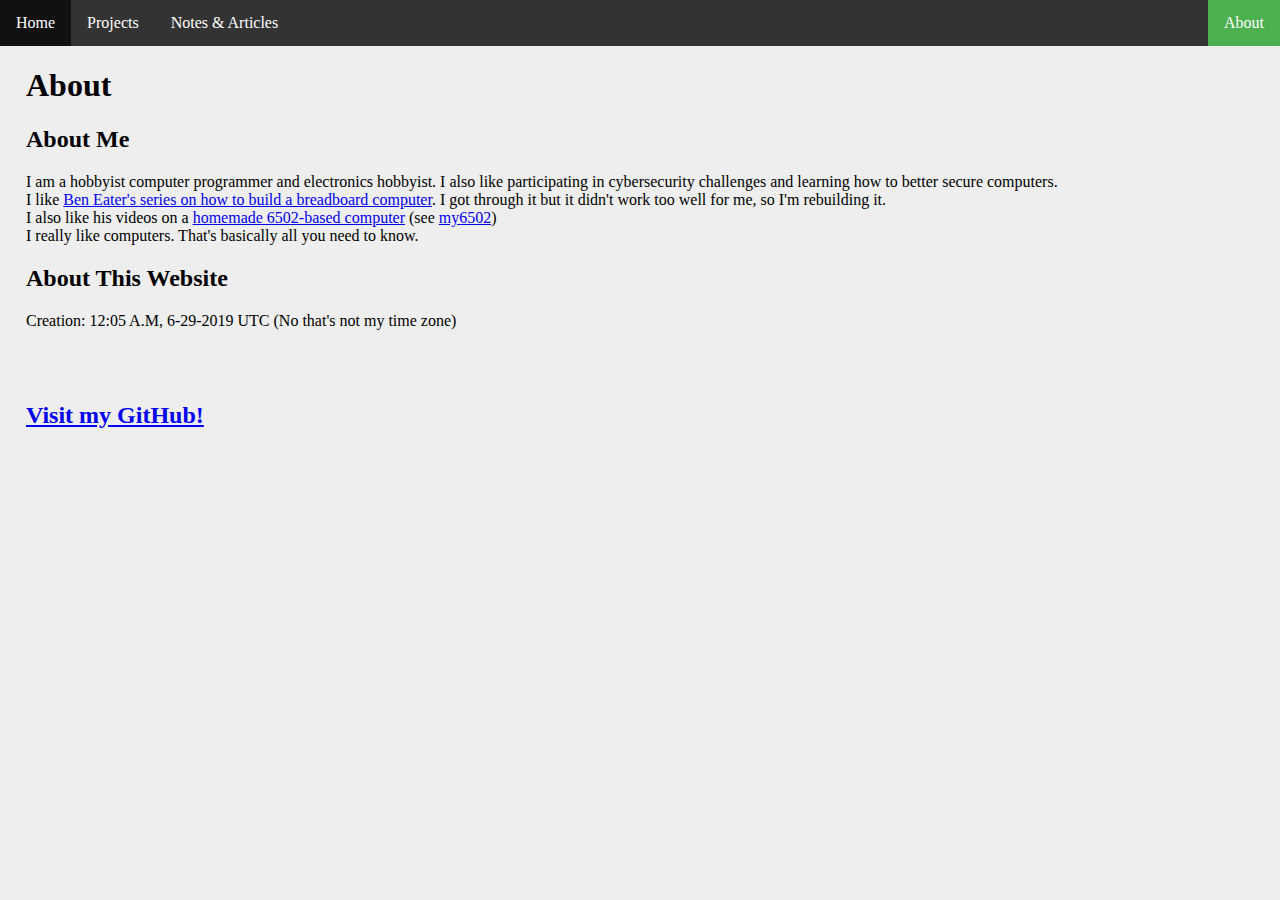
<file: about/index.html>
<!DOCTYPE html>
<html>
	<head>
		<meta charset="UTF-8">
		<meta name="viewport" content="width=device-width, initial-scale=1.0">
		<link rel="stylesheet" href="/mainstyle.css">
		<title>About | foliagecanine.github.io</title>
	</head>
	<body>
		<ul class="topnav">
		  <li><a href="/">Home</a></li>
		  <li><a href="/projects">Projects</a></li>
		  <li><a href="/notes-articles">Notes & Articles</a></li>
		  <li class="right"><a class="active" href="/about">About</a></li>
		</ul>
		<div class="content">
			<h1>About</h1>
			<h2>About Me</h2>			
			<p>
				I am a hobbyist computer programmer and electronics hobbyist. I also like participating in cybersecurity challenges and learning how to better secure computers.<br>
				I like <a href="https://www.youtube.com/playlist?list=PLowKtXNTBypGqImE405J2565dvjafglHU">Ben Eater's series on how to build a breadboard computer</a>. I got through it but it didn't work too well for me, so I'm rebuilding it.<br>
				I also like his videos on a <a href="https://www.youtube.com/watch?v=LnzuMJLZRdU&list=PLowKtXNTBypFbtuVMUVXNR0z1mu7dp7eH">homemade 6502-based computer</a> (see <a href="https://github.com/foliagecanine/my6502">my6502</a>)<br>
				I really like computers. That's basically all you need to know.</p>
			<h2>About This Website</h2>
			<p>Creation: 12:05 A.M, 6-29-2019 UTC (No that's not my time zone)</p>
			<br>
			<br>
			<h2><a href="https://github.com/foliagecanine">Visit my GitHub!</a></h2>
		</div>
	</body>
</html>
</file>
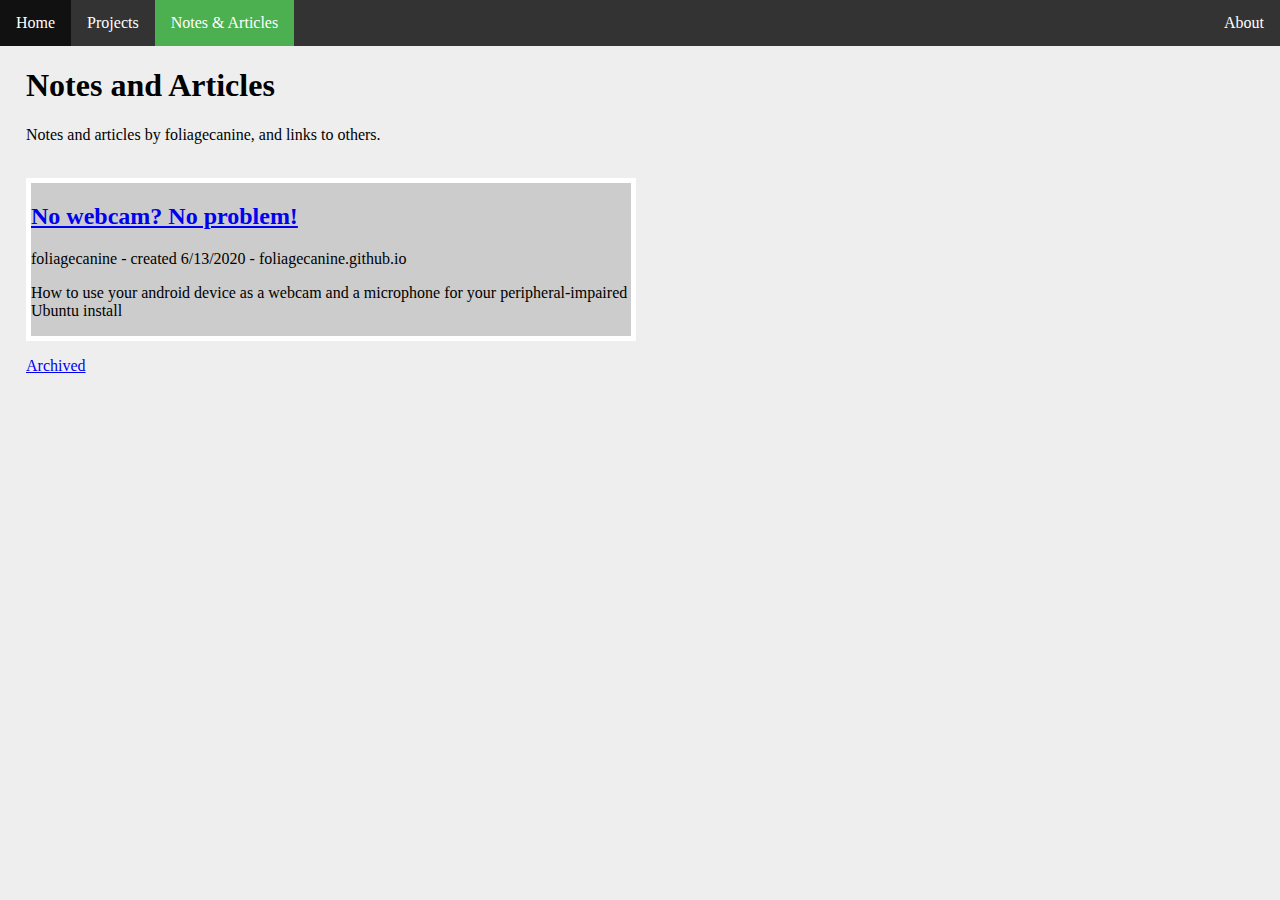
<file: notes-articles/index.html>
<!DOCTYPE html>
<html>
	<head>
		<meta charset="UTF-8">
		<meta name="viewport" content="width=device-width, initial-scale=1.0">
		<link rel="stylesheet" href="/mainstyle.css">
		<title>Notes & Articles | foliagecanine.github.io</title>
	</head>
	<body>
		<ul class="topnav">
		  <li><a href="/">Home</a></li>
		  <li><a href="/projects">Projects</a></li>
		  <li><a class="active" href="/notes-articles">Notes & Articles</a></li>
		  <li class="right"><a href="/about">About</a></li>
		</ul>
		<div class="content">
			<h1>Notes and Articles</h1>
			<p>Notes and articles by foliagecanine, and links to others.</p>
			<br>
			<div class="block-article">
				<a href="/notes-articles/articles/no-webcam-no-problem/"><h2>No webcam? No problem!</h2></a>
				<p>foliagecanine - created 6/13/2020 - foliagecanine.github.io</p>
				<p>How to use your android device as a webcam and a microphone for your peripheral-impaired Ubuntu install</p>
			</div>
			<p><a href="/notes-articles/archived">Archived</a></p>
		</div>
	</body>
</html>
</file>
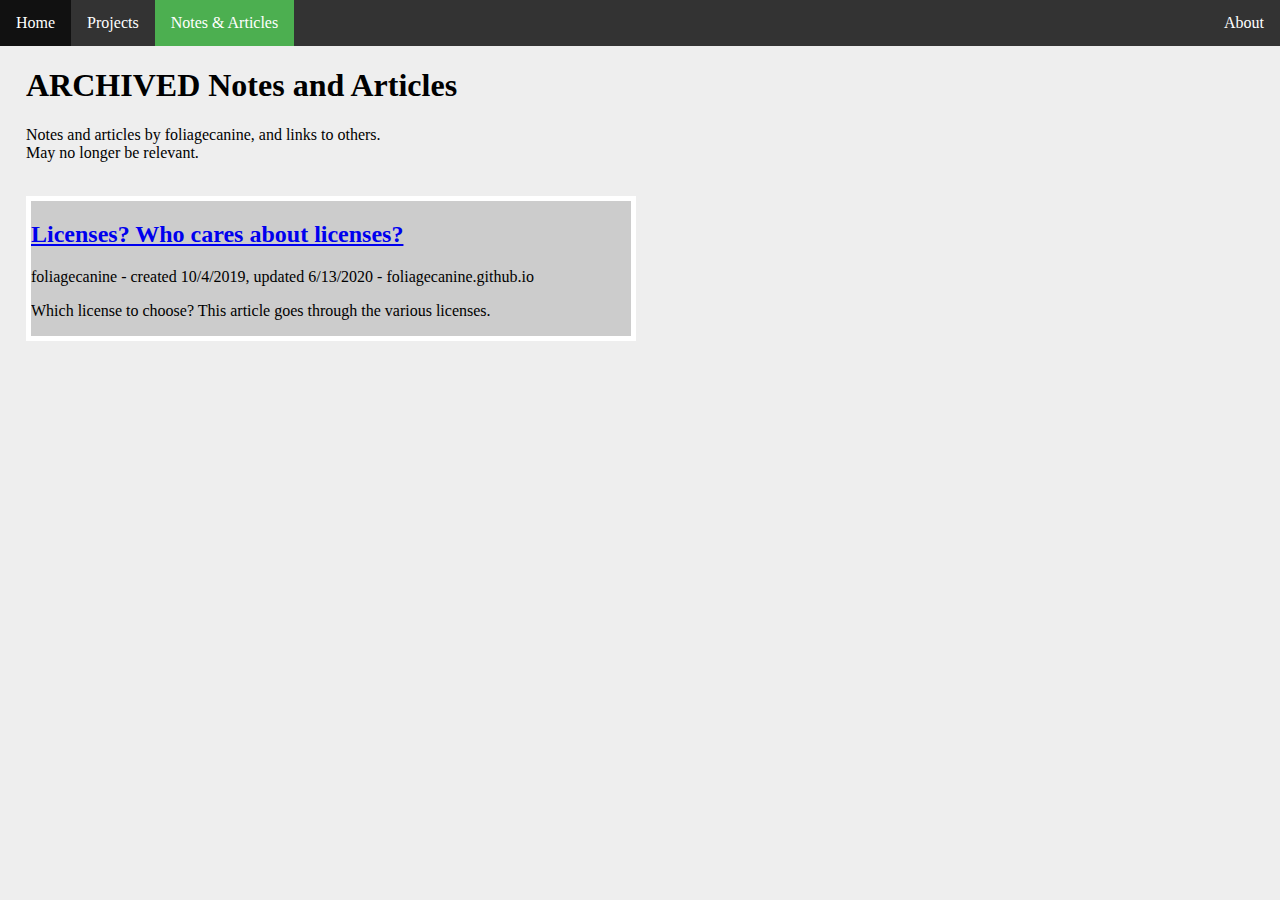
<file: notes-articles/archived/index.html>
<!DOCTYPE html>
<html>
	<head>
		<meta charset="UTF-8">
		<meta name="viewport" content="width=device-width, initial-scale=1.0">
		<link rel="stylesheet" href="/mainstyle.css">
		<title>Notes & Articles | foliagecanine.github.io</title>
	</head>
	<body>
		<ul class="topnav">
		  <li><a href="/">Home</a></li>
		  <li><a href="/projects">Projects</a></li>
		  <li><a class="active" href="/notes-articles">Notes & Articles</a></li>
		  <li class="right"><a href="/about">About</a></li>
		</ul>
		<div class="content">
			<h1>ARCHIVED Notes and Articles</h1>
      <p>
        Notes and articles by foliagecanine, and links to others.<br>
        May no longer be relevant.
      </p>
			<br>
			<div class="block-article">
				<a href="/notes-articles/articles/licenses/"><h2>Licenses? Who cares about licenses?</h2></a>
				<p>foliagecanine - created 10/4/2019, updated 6/13/2020 - foliagecanine.github.io</p>
				<p>Which license to choose? This article goes through the various licenses.</p>
			</div>
		</div>
	</body>
</html>
</file>
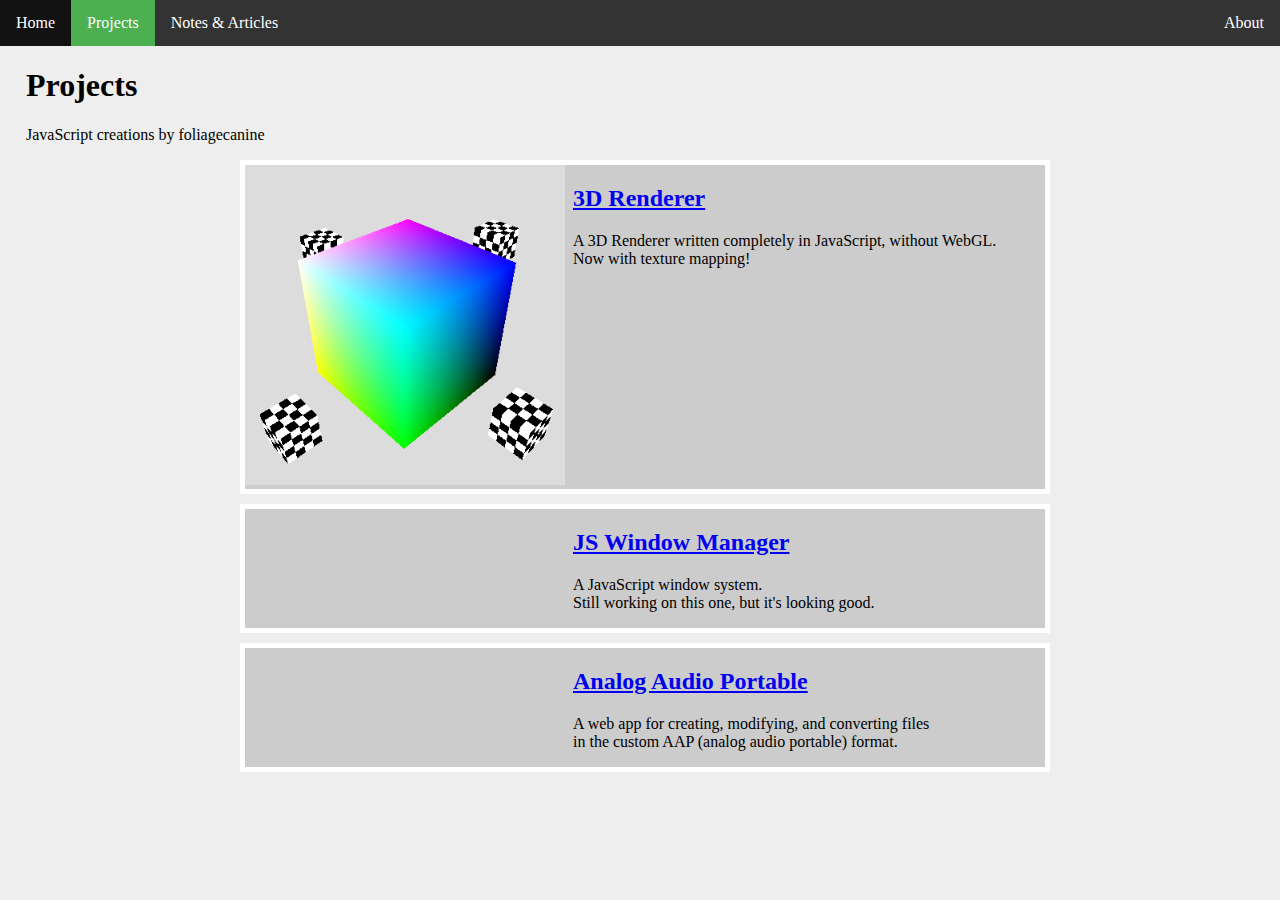
<file: projects/js-creations/index.html>
<!DOCTYPE html>
<html>
	<head>
		<meta charset="UTF-8">
		<meta name="viewport" content="width=device-width, initial-scale=1.0">
		<link rel="stylesheet" href="/mainstyle.css">
		<title>JS Creations | foliagecanine.github.io</title>
	</head>
	<body>
		<ul class="topnav">
		  <li><a href="/">Home</a></li>
		  <li><a class="active" href="/projects">Projects</a></li>
		  <li><a href="/notes-articles">Notes & Articles</a></li>
		  <li class="right"><a href="/about">About</a></li>
		</ul>
		<div class="content">
			<h1>Projects</h1>
			<p>JavaScript creations by foliagecanine<p>
			<div class="block-item">
				<div class="block-item-picture">
					<img class="block-item-picture-image" src="/projects/js-creations/3DJS.png">
				</div>
				<div class="block-item-text">
					<a href="https://editor.p5js.org/foliagecanine/sketches/UBl8X1PQ2"><h2>3D Renderer</h2></a>
					<p>
						A 3D Renderer written completely in JavaScript, without WebGL.<br>
						Now with texture mapping!
					</p>
				</div>
			</div>
			<div class="block-item">
				<div class="block-item-text">
					<a href="/projects/js-creations/js-window-manager"><h2>JS Window Manager</h2></a>
					<p>
						A JavaScript window system.<br>
						Still working on this one, but it's looking good.
					</p>
				</div>
			</div>
			<div class="block-item">
				<div class="block-item-text">
					<a href="/projects/js-creations/analog-audio-portable"><h2>Analog Audio Portable</h2></a>
					<p>
						A web app for creating, modifying, and converting files<br>
						in the custom AAP (analog audio portable) format.
					</p>
				</div>
			</div>
		</div>
	</body>
</html>
</file>
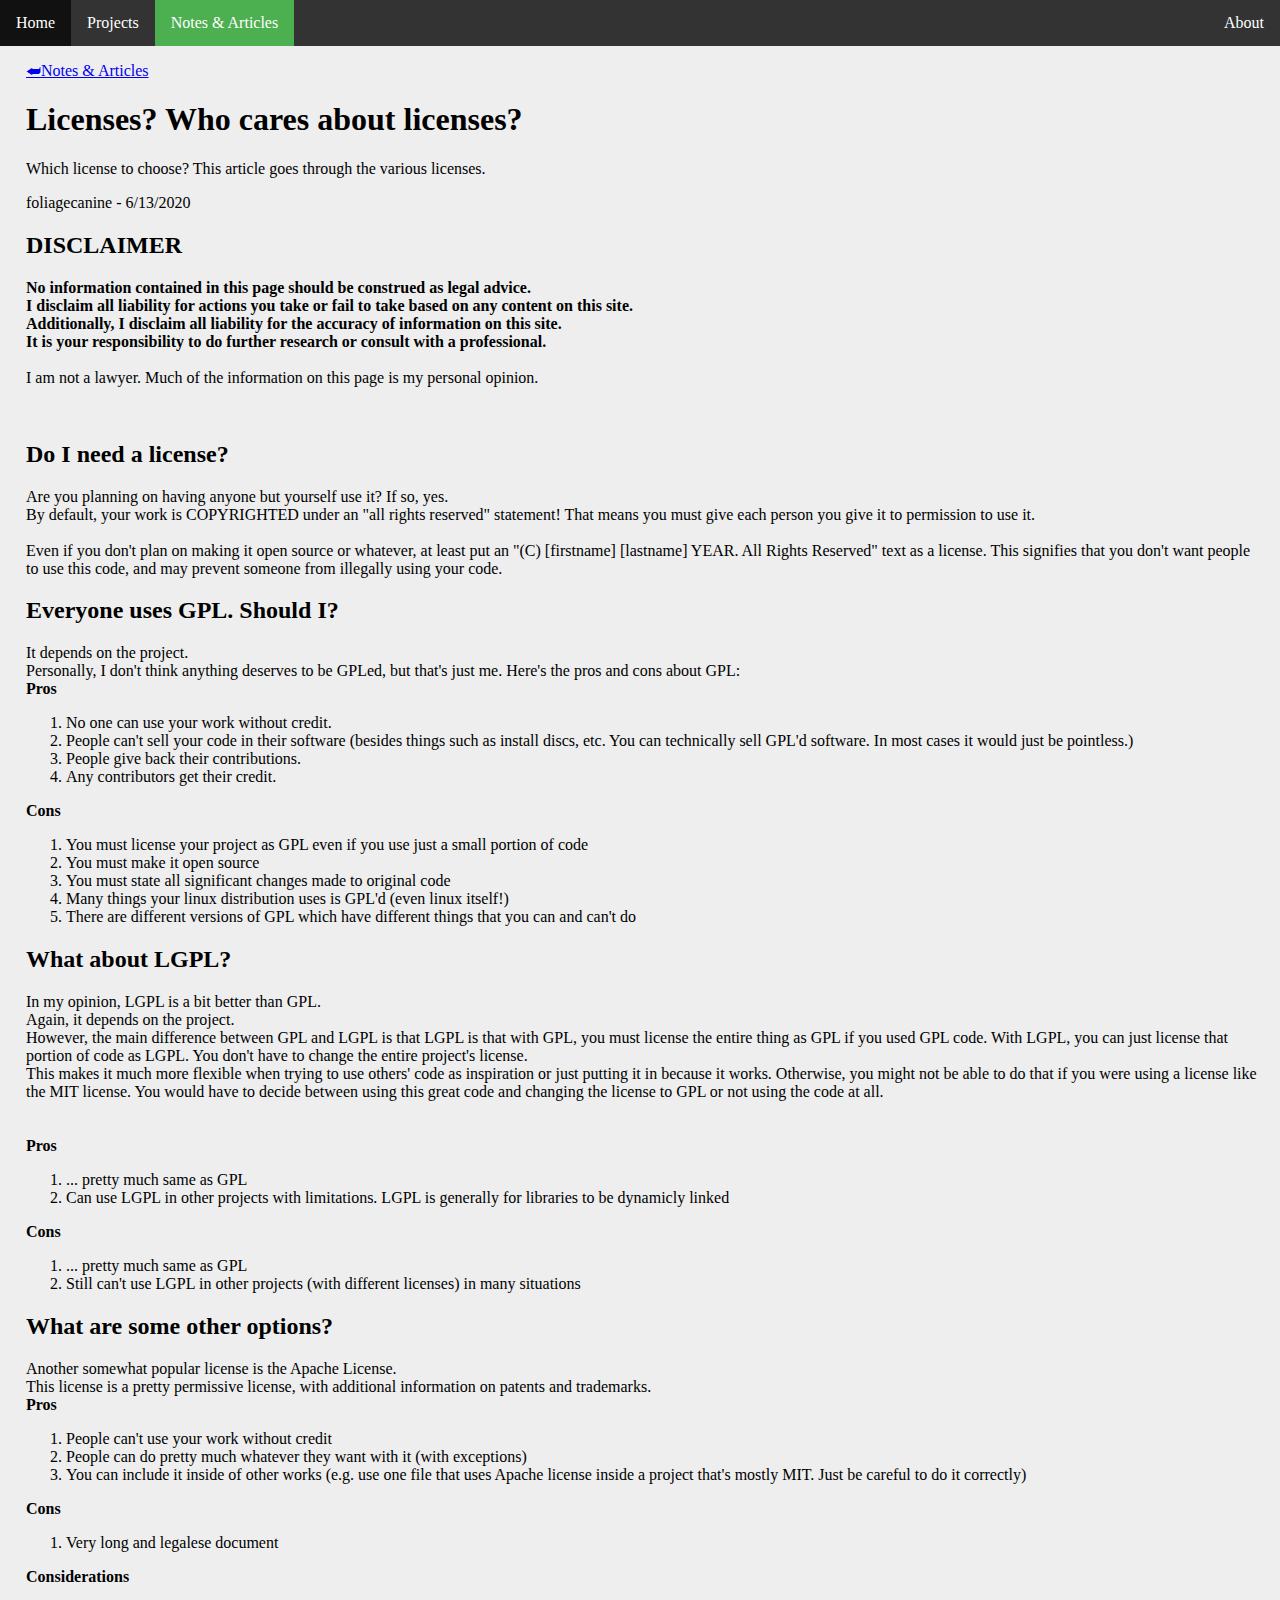
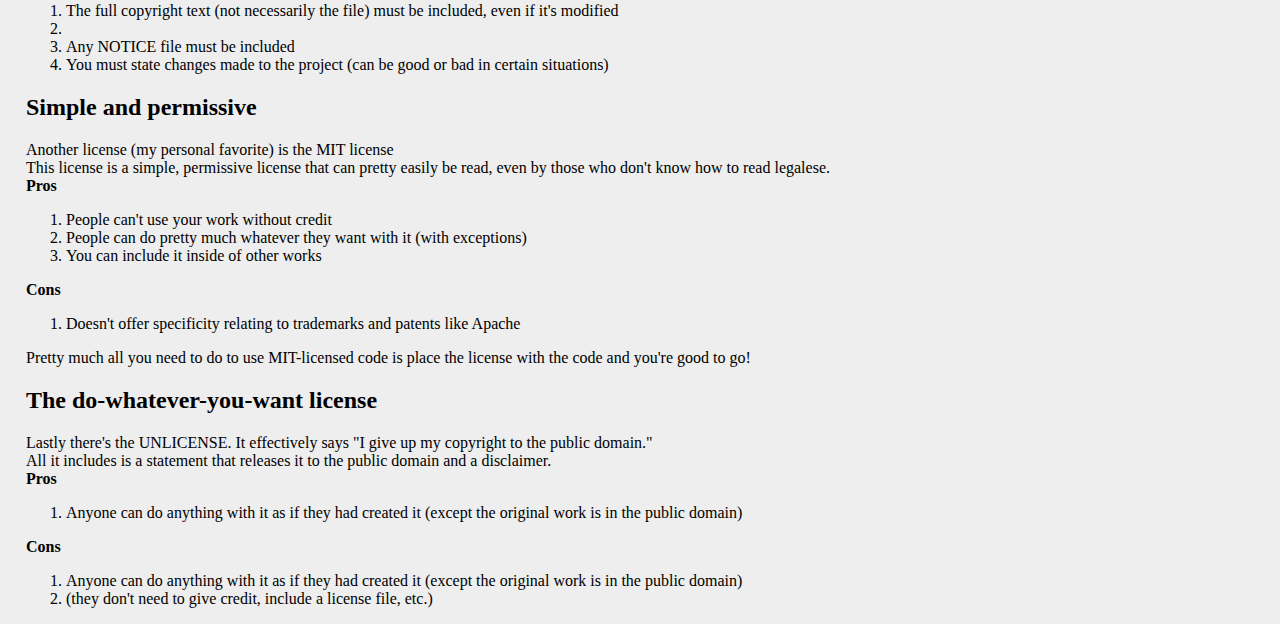
<file: notes-articles/articles/licenses/index.html>
<!DOCTYPE html>
<html>
	<head>
		<meta charset="UTF-8">
		<meta name="viewport" content="width=device-width, initial-scale=1.0">
		<link rel="stylesheet" href="/mainstyle.css">
		<title>Notes & Articles | foliagecanine.github.io</title>
	</head>
	<body>
		<ul class="topnav">
		  <li><a href="/">Home</a></li>
		  <li><a href="/projects">Projects</a></li>
		  <li><a class="active" href="/notes-articles">Notes & Articles</a></li>
		  <li class="right"><a href="/about">About</a></li>
		</ul>
		<div class="content">
			<div class="article">
				<p><a href="/notes-articles">⮨Notes & Articles</a></p>
				<h1>Licenses? Who cares about licenses?</h1>
				<p>Which license to choose? This article goes through the various licenses.</p>
				<byline>foliagecanine - 6/13/2020</byline>
				<br>
				<h2>DISCLAIMER</h2>
				<p><strong>
				No information contained in this page should be construed as legal advice.<br>
				I disclaim all liability for actions you take or fail to take based on any content on this site.<br>
				Additionally, I disclaim all liability for the accuracy of information on this site.<br>
				It is your responsibility to do further research or consult with a professional.
				</strong><br><br>
				I am not a lawyer. Much of the information on this page is my personal opinion.
				</p>
				<br>
				<h2>Do I need a license?</h2>
				<p>
					Are you planning on having anyone but yourself use it? If so, yes.<br>
					By default, your work is COPYRIGHTED under an "all rights reserved" statement! That means you must give each person you give it to permission to use it.<br>
					<br>
					Even if you don't plan on making it open source or whatever, at least put an "(C) [firstname] [lastname] YEAR. All Rights Reserved" text as a license. This signifies that you don't want people to use this code, and may prevent someone from illegally using your code.
				</p>
				<h2>Everyone uses GPL. Should I?</h2>
				<p>
					It depends on the project.<br>
					Personally, I don't think anything deserves to be GPLed, but that's just me.
					Here's the pros and cons about GPL:<br>
					<strong>Pros</strong>
					<ol>
						<li>No one can use your work without credit.</li>
						<li>People can't sell your code in their software (besides things such as install discs, etc. You can technically sell GPL'd software. In most cases it would just be pointless.)</li>
						<li>People give back their contributions.</li>
						<li>Any contributors get their credit.</li>
					</ol>
					<strong>Cons</strong>
					<ol>
						<li>You must license your project as GPL even if you use just a small portion of code</li>
						<li>You must make it open source</li>
						<li>You must state all significant changes made to original code</li>
						<li>Many things your linux distribution uses is GPL'd (even linux itself!)</li>
						<li>There are different versions of GPL which have different things that you can and can't do</li>
					</ol>
				</p>
				<h2>What about LGPL?</h2>
				<p>
					In my opinion, LGPL is a bit better than GPL.<br>
					Again, it depends on the project.<br>
					However, the main difference between GPL and LGPL is that LGPL is that with GPL, you must license the entire thing as GPL if you used GPL code. With LGPL, you can just license that portion of code as LGPL. You don't have to change the entire project's license.<br>
					This makes it much more flexible when trying to use others' code as inspiration or just putting it in because it works. Otherwise, you might not be able to do that if you were using a license like the MIT license. You would have to decide between using this great code and changing the license to GPL or not using the code at all.<br>
					<br><br>
					<strong>Pros</strong>
					<ol>
						<li>... pretty much same as GPL</li>
						<li>Can use LGPL in other projects with limitations. LGPL is generally for libraries to be dynamicly linked</li>
					</ol>
					<strong>Cons</strong>
					<ol>
						<li>... pretty much same as GPL</li>
						<li>Still can't use LGPL in other projects (with different licenses) in many situations</li>
					</ol>
				</p>
				<h2>What are some other options?</h2>
				<p>
					Another somewhat popular license is the Apache License.<br>
					This license is a pretty permissive license, with additional information on patents and trademarks.<br>
					<strong>Pros</strong>
					<ol>
						<li>People can't use your work without credit</li>
						<li>People can do pretty much whatever they want with it (with exceptions)</li>
						<li>You can include it inside of other works (e.g. use one file that uses Apache license inside a project that's mostly MIT. Just be careful to do it correctly)</li>
					</ol>
					<strong>Cons</strong>
					<ol>
						<li>Very long and legalese document</li>
					</ol>
					<strong>Considerations</strong>
					<ol>
						<li>The full copyright text (not necessarily the file) must be included, even if it's modified<li>
						<li>Any NOTICE file must be included</li>
						<li>You must state changes made to the project (can be good or bad in certain situations)</li>
					</ol>
				</p>
				<h2>Simple and permissive</h2>
				<p>
					Another license (my personal favorite) is the MIT license<br>
					This license is a simple, permissive license that can pretty easily be read, even by those who don't know how to read legalese.<br>
					<strong>Pros</strong>
					<ol>
						<li>People can't use your work without credit</li>
						<li>People can do pretty much whatever they want with it (with exceptions)</li>
						<li>You can include it inside of other works</li>
					</ol>
					<strong>Cons</strong>
					<ol>
						<li>Doesn't offer specificity relating to trademarks and patents like Apache</li>
					</ol>
					Pretty much all you need to do to use MIT-licensed code is place the license with the code and you're good to go!
				</p>
				<h2>The do-whatever-you-want license</h2>
				<p>
					Lastly there's the UNLICENSE. It effectively says "I give up my copyright to the public domain."<br>
					All it includes is a statement that releases it to the public domain and a disclaimer.<br>
					<strong>Pros</strong>
					<ol>
						<li>Anyone can do anything with it as if they had created it (except the original work is in the public domain)</li>
					</ol>
					<strong>Cons</strong>
					<ol>
						<li>Anyone can do anything with it as if they had created it (except the original work is in the public domain)</li>
						<li>(they don't need to give credit, include a license file, etc.)
					</ol>
				</p>
			</div>
		</div>
	</body>
</html>
</file>
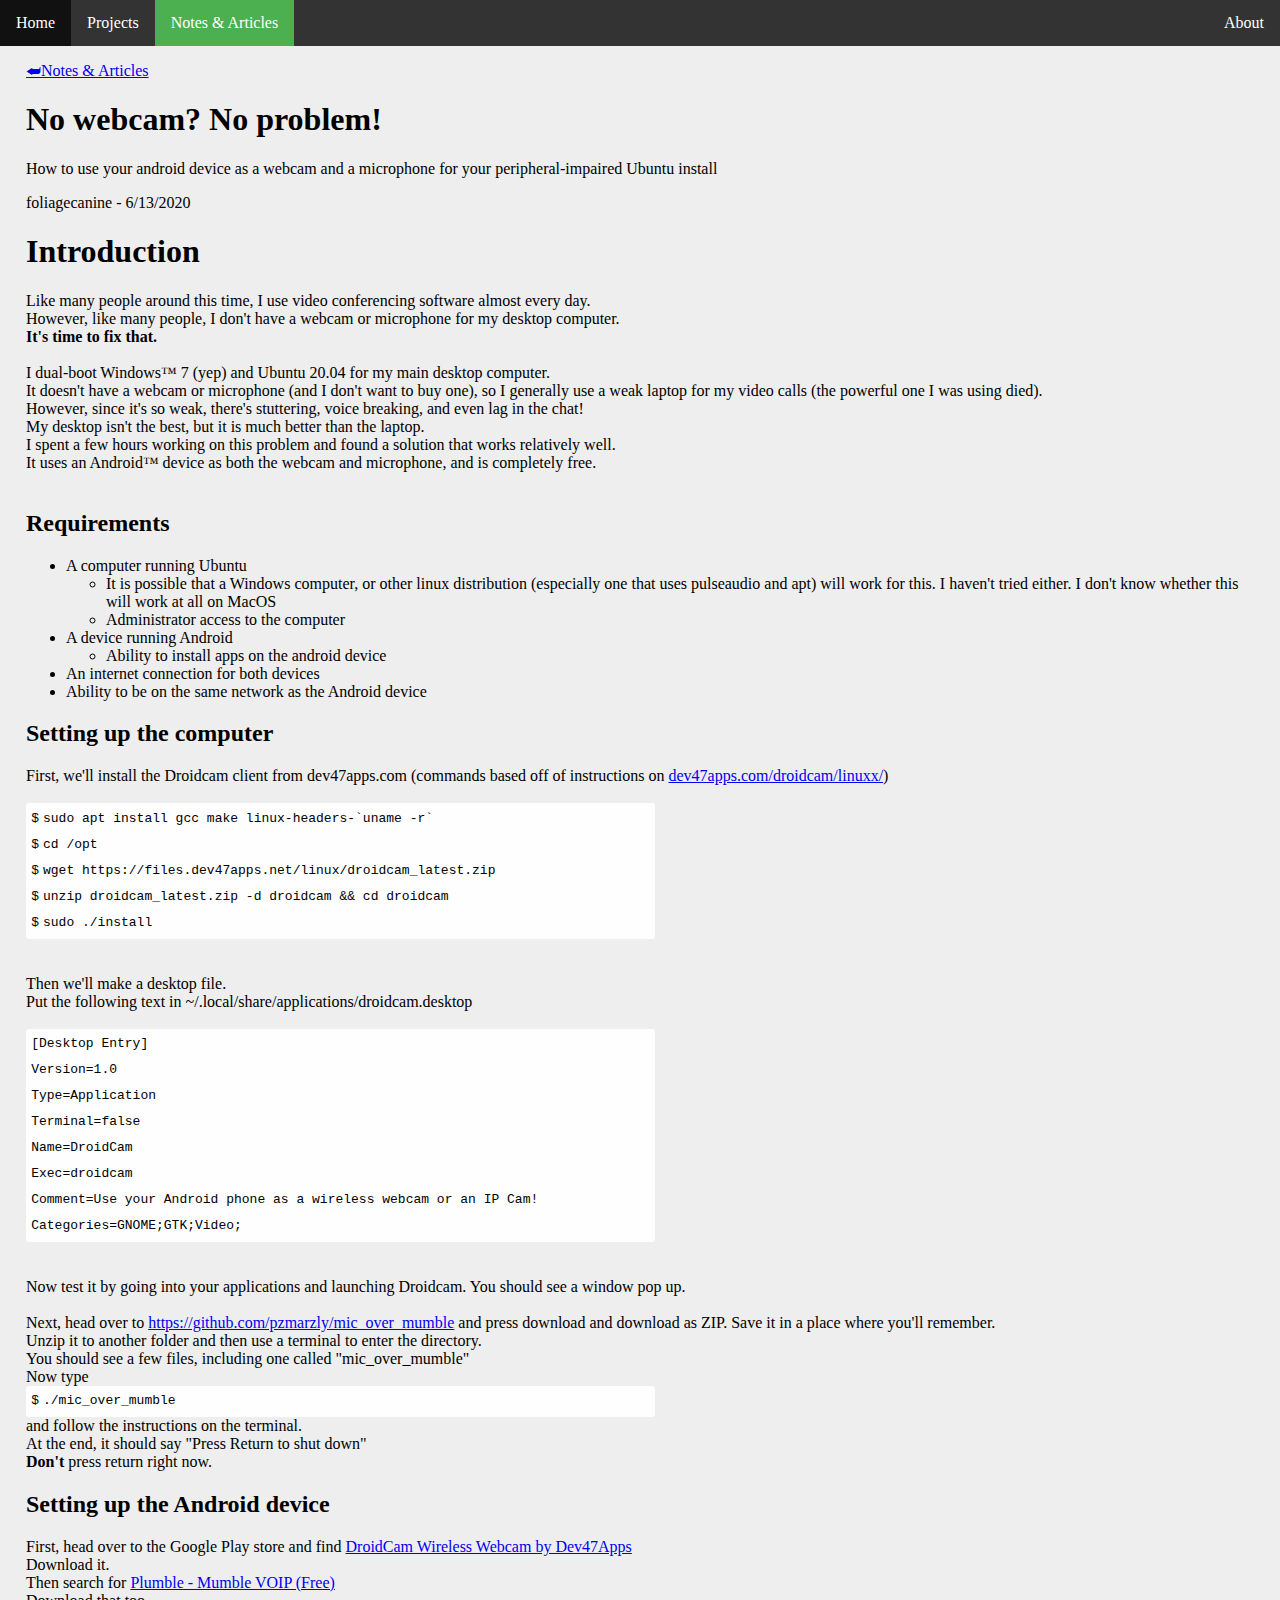
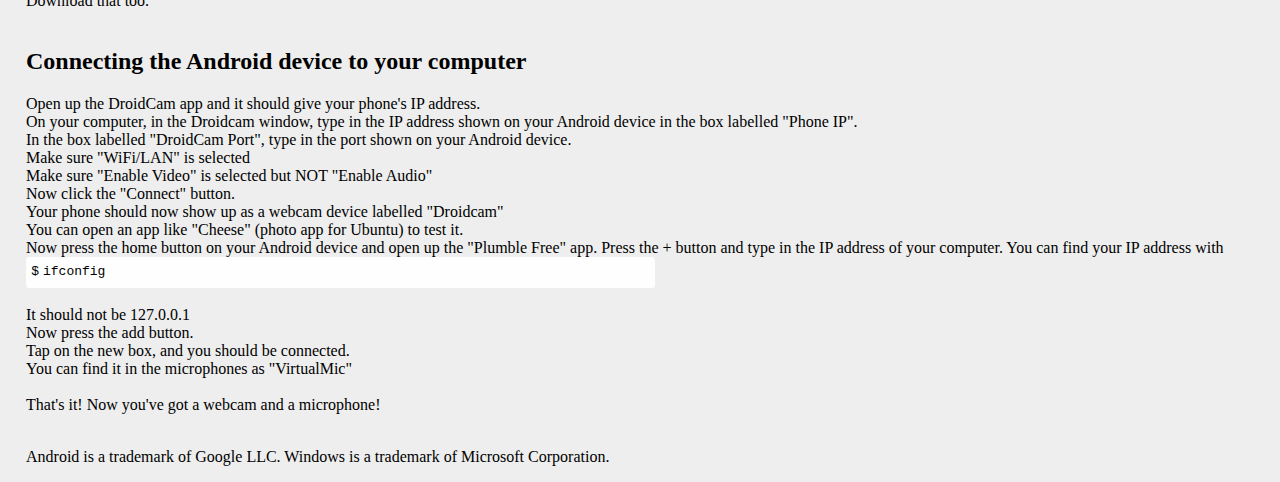
<file: notes-articles/articles/no-webcam-no-problem/index.html>
<!DOCTYPE html>
<html>
	<head>
		<meta charset="UTF-8">
		<meta name="viewport" content="width=device-width, initial-scale=1.0">
		<link rel="stylesheet" href="/mainstyle.css">
		<title>Notes & Articles | foliagecanine.github.io</title>
	</head>
	<body>
		<ul class="topnav">
		  <li><a href="/">Home</a></li>
		  <li><a href="/projects">Projects</a></li>
		  <li><a class="active" href="/notes-articles">Notes & Articles</a></li>
		  <li class="right"><a href="/about">About</a></li>
		</ul>
		<div class="content">
			<div class="article">
				<p><a href="/notes-articles">⮨Notes & Articles</a></p>
				<h1>No webcam? No problem!</h1>
				<p>How to use your android device as a webcam and a microphone for your peripheral-impaired Ubuntu install</p>
				<byline>foliagecanine - 6/13/2020</byline>
				<br>
				<h1>Introduction</h1>
				<p>
					Like many people around this time, I use video conferencing software almost every day.<br>
					However, like many people, I don't have a webcam or microphone for my desktop computer.<br>
					<strong>It's time to fix that.</strong><br>
					<br>
					I dual-boot Windows™ 7 (yep) and Ubuntu 20.04 for my main desktop computer.<br>
					It doesn't have a webcam or microphone (and I don't want to buy one), so I generally use a weak laptop for my video calls (the powerful one I was using died).<br>
					However, since it's so weak, there's stuttering, voice breaking, and even lag in the chat!<br>
					My desktop isn't the best, but it is much better than the laptop.<br>
					I spent a few hours working on this problem and found a solution that works relatively well.<br>
					It uses an Android™ device as both the webcam and microphone, and is completely free.<br>
					<br>
				</p>
				<h2>Requirements</h2>
				<ul>
					<li>A computer running Ubuntu</li>
					<ul>
						<li>It is possible that a Windows computer, or other linux distribution (especially one that uses pulseaudio and apt) will work for this. I haven't tried either. I don't know whether this will work at all on MacOS</li>
						<li>Administrator access to the computer</li>
					</ul>
					<li>A device running Android</li>
					<ul>
						<li>Ability to install apps on the android device</li>
					</ul>
					<li>An internet connection for both devices</li>
					<li>Ability to be on the same network as the Android device</li>
				</ul>
				<h2>Setting up the computer</h2>
				<p>
					First, we'll install the Droidcam client from dev47apps.com (commands based off of instructions on <a href="https://www.dev47apps.com/droidcam/linuxx/">dev47apps.com/droidcam/linuxx/</a>)<br><br>
<code class="bash">sudo apt install gcc make linux-headers-`uname -r`
cd /opt
wget https://files.dev47apps.net/linux/droidcam_latest.zip
unzip droidcam_latest.zip -d droidcam && cd droidcam
sudo ./install</code><br><br>
					Then we'll make a desktop file.<br>
					Put the following text in ~/.local/share/applications/droidcam.desktop<br><br>
<code>[Desktop Entry]
Version=1.0
Type=Application
Terminal=false
Name=DroidCam
Exec=droidcam
Comment=Use your Android phone as a wireless webcam or an IP Cam!
Categories=GNOME;GTK;Video;</code><br><br>
					Now test it by going into your applications and launching Droidcam. You should see a window pop up.
					<br><br>
					Next, head over to <a href="https://github.com/pzmarzly/mic_over_mumble">https://github.com/pzmarzly/mic_over_mumble</a> and press download and download as ZIP. Save it in a place where you'll remember.<br>
					Unzip it to another folder and then use a terminal to enter the directory.<br>
					You should see a few files, including one called "mic_over_mumble"<br>
					Now type
					<code class="bash">./mic_over_mumble</code> and follow the instructions on the terminal.<br>
					At the end, it should say "Press Return to shut down"<br>
					<strong>Don't</strong> press return right now.
				</p>
				<h2>Setting up the Android device</h2>
				<p>
					First, head over to the Google Play store and find <a href="https://play.google.com/store/apps/details?id=com.dev47apps.droidcam">DroidCam Wireless Webcam by Dev47Apps</a><br>
					Download it.<br>
					Then search for <a href="https://play.google.com/store/apps/details?id=com.morlunk.mumbleclient.free">Plumble - Mumble VOIP (Free)</a><br>
					Download that too.<br>
					<br>
				</p>
				<h2>Connecting the Android device to your computer</h2>
				<p>
					Open up the DroidCam app and it should give your phone's IP address.<br>
					On your computer, in the Droidcam window, type in the IP address shown on your Android device in the box labelled "Phone IP".<br>
					In the box labelled "DroidCam Port", type in the port shown on your Android device.<br>
					Make sure "WiFi/LAN" is selected<br>
					Make sure "Enable Video" is selected but NOT "Enable Audio"<br>
					Now click the "Connect" button.<br>
					Your phone should now show up as a webcam device labelled "Droidcam"<br>
					You can open an app like "Cheese" (photo app for Ubuntu) to test it.
					<br>
					Now press the home button on your Android device and open up the "Plumble Free" app.
					Press the + button and type in the IP address of your computer. You can find your IP address with<br>
					<code class="bash">ifconfig</code><br>
					It should not be 127.0.0.1<br>
					Now press the add button.<br>
					Tap on the new box, and you should be connected.<br>
					You can find it in the microphones as "VirtualMic"<br>
					<br>
					That's it! Now you've got a webcam and a microphone!
				</p> 
				<br>
				Android is a trademark of Google LLC.
				Windows is a trademark of Microsoft Corporation.
				</p>
			</div>
		</div>
		<script>
			//Following JavaScript modified from code by jayms at stackoverflow.com. Licensed under CC BY-SA 3.0 (https://creativecommons.org/licenses/by-sa/3.0/)
			var _pre = document.querySelectorAll("code.bash");
			_pre.forEach(function(i){i.innerHTML="<span class='line'>"+(i.textContent.split("\n").filter(Boolean).join("</span>\n<span class='line'>"))+"</span>";});
			//End of JavaScript code
		</script>
	</body>
</html>
</file>
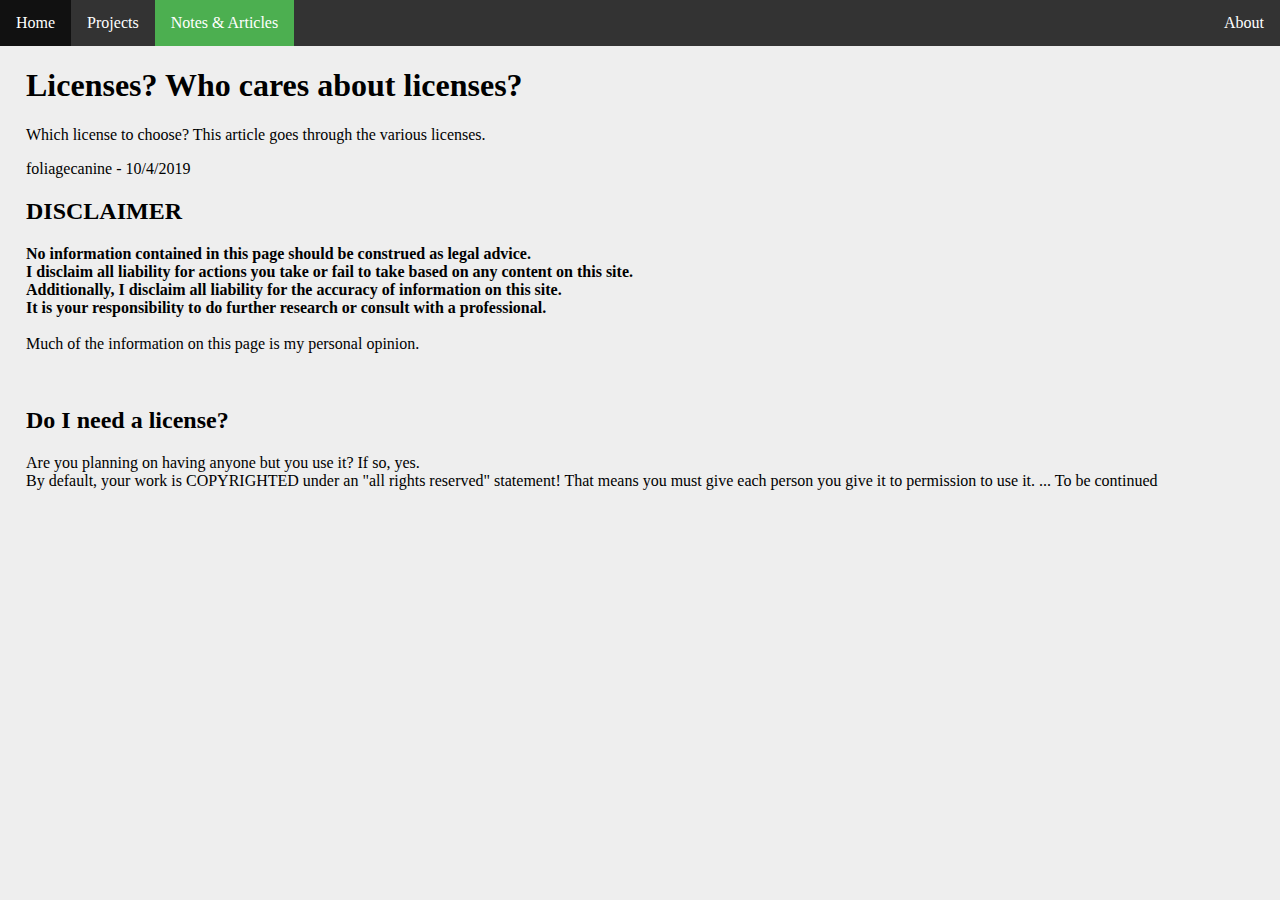
<file: notes-articles/articles/t-licenses/index.html>
<!DOCTYPE html>
<html>
	<head>
		<meta charset="UTF-8">
		<meta name="viewport" content="width=device-width, initial-scale=1.0">
		<link rel="stylesheet" href="/mainstyle.css">
		<title>Notes & Articles | foliagecanine.github.io</title>
	</head>
	<body>
		<ul class="topnav">
		  <li><a href="/">Home</a></li>
		  <li><a href="/projects">Projects</a></li>
		  <li><a class="active" href="/notes-articles">Notes & Articles</a></li>
		  <li class="right"><a href="/about">About</a></li>
		</ul>
		<div class="content">
        <div class="article">
          <h1>Licenses? Who cares about licenses?</h1>
          <p>Which license to choose? This article goes through the various licenses.</p>
          <byline>foliagecanine - 10/4/2019</byline>
          <br>
          <h2>DISCLAIMER</h2>
          <p><strong>
            No information contained in this page should be construed as legal advice.<br>
            I disclaim all liability for actions you take or fail to take based on any content on this site.<br>
            Additionally, I disclaim all liability for the accuracy of information on this site.<br>
            It is your responsibility to do further research or consult with a professional.
            </strong><br><br>
            Much of the information on this page is my personal opinion.
          </p>
          <br>
          <h2>Do I need a license?</h2>
          <p>
            Are you planning on having anyone but you use it? If so, yes.<br>
            By default, your work is COPYRIGHTED under an "all rights reserved" statement! That means you must give each person you give it to permission to use it.
          
            ... To be continued
          </p>
       </div>
      </div>
		</div>
	</body>
</html>
</file>
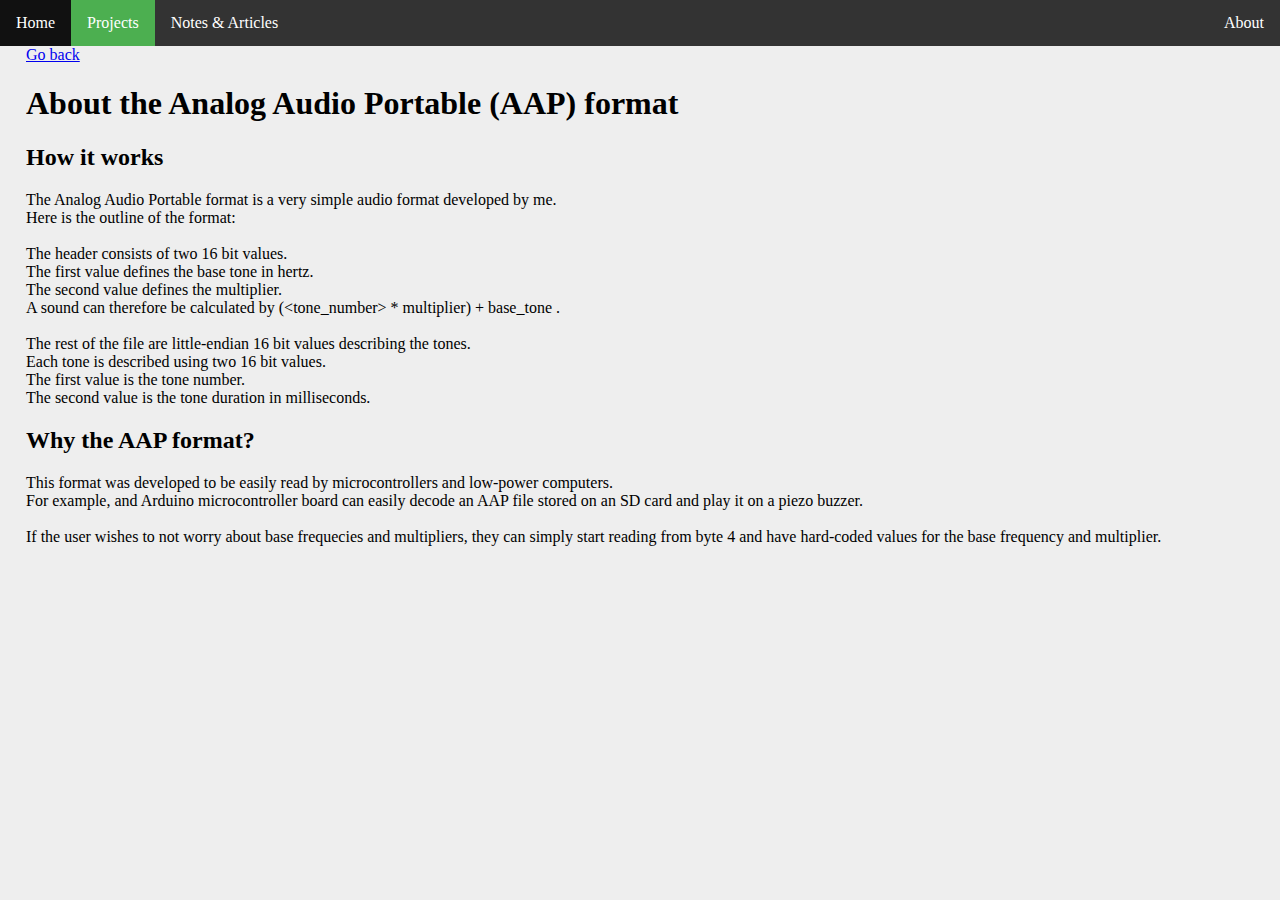
<file: projects/js-creations/analog-audio-portable/about/index.html>
<!DOCTYPE html>
<html>
	<head>
		<meta charset="UTF-8">
		<meta name="viewport" content="width=device-width, initial-scale=1.0">
		<link rel="stylesheet" href="/mainstyle.css">
		<title>Projects | foliagecanine.github.io</title>
	</head>
	<body>
		<ul class="topnav">
		  <li><a href="/">Home</a></li>
		  <li><a class="active" href="/projects">Projects</a></li>
		  <li><a href="/notes-articles">Notes & Articles</a></li>
		  <li class="right"><a href="/about">About</a></li>
		</ul>
		<div class="content">
			<a href="..">Go back</a>
			<h1>About the Analog Audio Portable (AAP) format</h1>
			<h2>How it works</h2>
			<p>
				The Analog Audio Portable format is a very simple audio format developed by me.<br>
				Here is the outline of the format:<br>
				<br>
				The header consists of two 16 bit values.<br>
				The first value defines the base tone in hertz.<br>
				The second value defines the multiplier.<br>
				A sound can therefore be calculated by (&lt;tone_number&gt; * multiplier) + base_tone .<br>
				<br>
				The rest of the file are little-endian 16 bit values describing the tones.<br>
				Each tone is described using two 16 bit values.<br>
				The first value is the tone number.<br>
				The second value is the tone duration in milliseconds.
			</p>
			<h2>Why the AAP format?</h2>
			<p>
				This format was developed to be easily read by microcontrollers and low-power computers.<br>
				For example, and Arduino microcontroller board can easily decode an AAP file stored on an SD card and play it on a piezo buzzer.<br>
				<br>
				If the user wishes to not worry about base frequecies and multipliers, they can simply start reading from byte 4 and have hard-coded values for the base frequency and multiplier.
			</p>
		</div>
	</body>
</html>
</file>
<file: mainstyle.css>
body {margin: 0; width: 100%; height: 100%; background-color: #EEE;}

ul.topnav {
    list-style-type: none;
    margin: 0;
    padding: 0;
    overflow: hidden;
    background-color: #333;
}

ul.topnav li {float: left;}

ul.topnav li a {
    display: block;
    color: white;
    text-align: center;
    padding: 14px 16px;
    text-decoration: none;
}

ul.topnav li a:hover:not(.active) {background-color: #111;}

ul.topnav li a.active {background-color: #4CAF50;}

ul.topnav li.right {float: right;}

@media screen and (max-width: 600px){
    ul.topnav li.right, 
    ul.topnav li {float: none;}
}

.content {
    padding: 0 16px;
}

.title-bar {
    padding: 0 0px;
}

.title {
    text-align: center;
    margin: 0px;
    width: 100%;
    color: white;
    background-color: #666
}

.center-list {
    margin-left: 35%;
    margin-right: 35%;
}

.center-list h3 {
    background-color: #FFF;
    text-align: center;
    margin-top: 0;
    margin-bottom: 0;
    border-style: solid;
    border-top-width: 0px;
    border-left-width: 2px;
    border-bottom-width: 2px;
    border-right-width: 2px;
    border-color: #555;
}

.center-list-div {
    margin-left: 35%;
    margin-right: 35%;
}

.center-list-div h3 {
    margin-top: 0;
    margin-bottom: 0;
    border-style: solid;
    border-top-width: 0px;
    border-left-width: 0px;
    border-bottom-width: 2px;
    border-right-width: 0px;
    border-color: #555;
}

.center-list h3 a {
    text-decoration: none;
    color: black;
}

.content {
    margin-left: 10px;
}

h1 {
    word-wrap: break-word;
    white-space: normal;
}

.block-item {
    width: 90%;
    height: 20%;
    margin: 0 auto;
    border: 5px solid #FFFFFF;
    background-color: #CCCCCC;
    overflow: hidden;
    max-width: 800px;
    margin-bottom: 10px;
}

.block-item-picture {
    width: 40%;
    float: left;
    display: inline-block;
}

.block-item-picture-image {
    width: 100%;   
}

.block-item-text {
    width: 59%;
    float: right;
    display: inline-block;
}

@media screen and (max-width: 600px){
    .block-item-text p {display: none}
}

.block-article {
    width: 60%;
    height: 20%;
    border: 5px solid #FFFFFF;
    background-color: #CCCCCC;
    overflow: hidden;
    max-width: 600px;
    margin-bottom: 10px;
}

@media screen and (max-width: 600px){
    .block-article {
        width: 90% !important;
        margin: 0 auto !important;
    }
}

code {
    line-height: 2;
    border-radius: 3px;
    background-color: #FEFEFE;
    padding: .2em .4em;
    display: block;
    width: 50%;
    overflow-x: auto;
    white-space: pre-line;
}

code.bash .line::before {
    content: "$";
    padding-right: 4px;   
}
</file>
